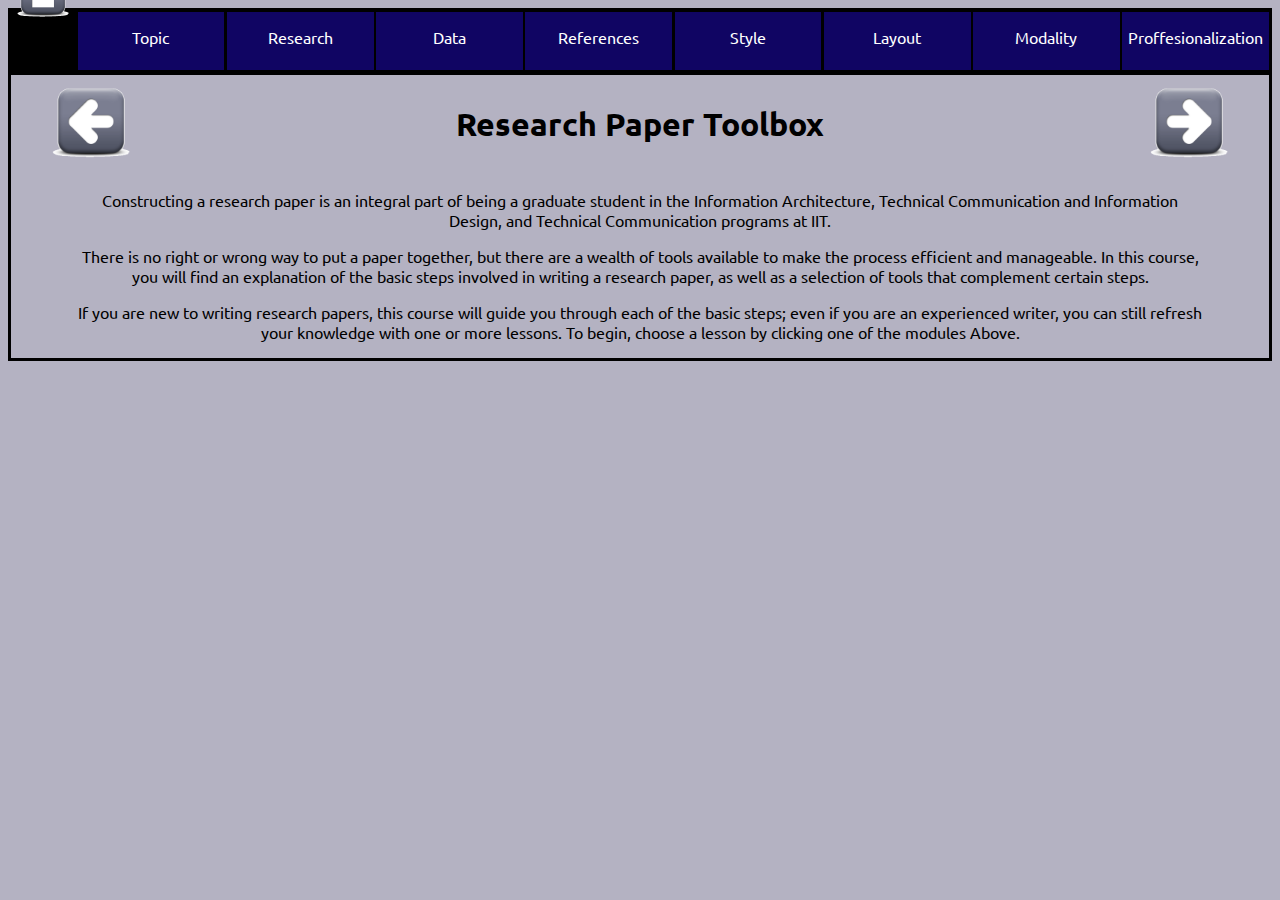
<file: index.html>
<!DOCTYPE html>
<html lang="en">
<head>
    <meta charset="UTF-8">
    <meta http-equiv="X-UA-Compatible" content="IE=edge">
    <meta name="viewport" content="width=device-width, initial-scale=1.0">
    <link rel="stylesheet" href="css/styles.css">
    <link rel="preconnect" href="https://fonts.googleapis.com">
    <link rel="preconnect" href="https://fonts.gstatic.com" crossorigin>
    <link href="https://fonts.googleapis.com/css2?family=Montserrat:wght@900&family=Ubuntu&display=swap" rel="stylesheet">
    <link rel="preconnect" href="https://fonts.googleapis.com">
    <link rel="preconnect" href="https://fonts.gstatic.com" crossorigin>
    <link href="https://fonts.googleapis.com/css2?family=Montserrat:wght@900&family=Ubuntu&display=swap" rel="stylesheet">
    <title>Sustainable Structure Project</title>
</head>
<body>
<div class="pageContainer">
    <header>
        <nav class="navigation">
            <a href="index.html"><img src="./icons/home.gif" alt="Home Icon"></a>
            <div><a class="fill-div" href="topic.html">Topic</a></div>
            <div><a class="fill-div" href="research.html">Research</a></div>
            <div><a class="fill-div" href="data.html">Data</a></div>
            <div><a class="fill-div" href="references.html">References</a></div>
            <div><a class="fill-div" href="style.html">Style</a></div>
            <div><a class="fill-div" href="layout.html">Layout</a></div>
            <div><a class="fill-div" href="modality.html">Modality</a></div>
            <div><a class="fill-div" href="proffesionalization.html">Proffesionalization</a></div>
        </nav>
    </header>

    <div class="titleNav">
        <img class="navArrow leftArrow" src="./icons/arrow_left.gif" alt="Left Navigation Arrow">
        <h1>Research Paper Toolbox</h1>
        <a href="topic.html"><img class="navArrow rightArrow" src="./icons/arrow_right.gif" alt="Right Navigation Arrow"></a>
    </div>

    <div class="home">
        <p>
            Constructing a research paper is an integral part of 
            being a graduate student in the Information Architecture, 
            Technical Communication and Information Design, and Technical Communication programs at IIT. 
        </p>
        <p>
            There is no right or wrong way to put a paper together, but there are a wealth of tools available to make   
            the process efficient and manageable. In this course, you will find an explanation of the basic steps 
            involved in writing a research paper, as well as a selection of tools that complement certain steps.
        </p>
        <p>
            If you are new to writing research papers, this course will guide you through each of the basic steps; 
            even if you are an experienced writer, you can still refresh your knowledge with one or more lessons. 
            To begin, choose a lesson by clicking one of the modules Above.
        </p>
    </div>
</div>
</body>
</html>
</file>
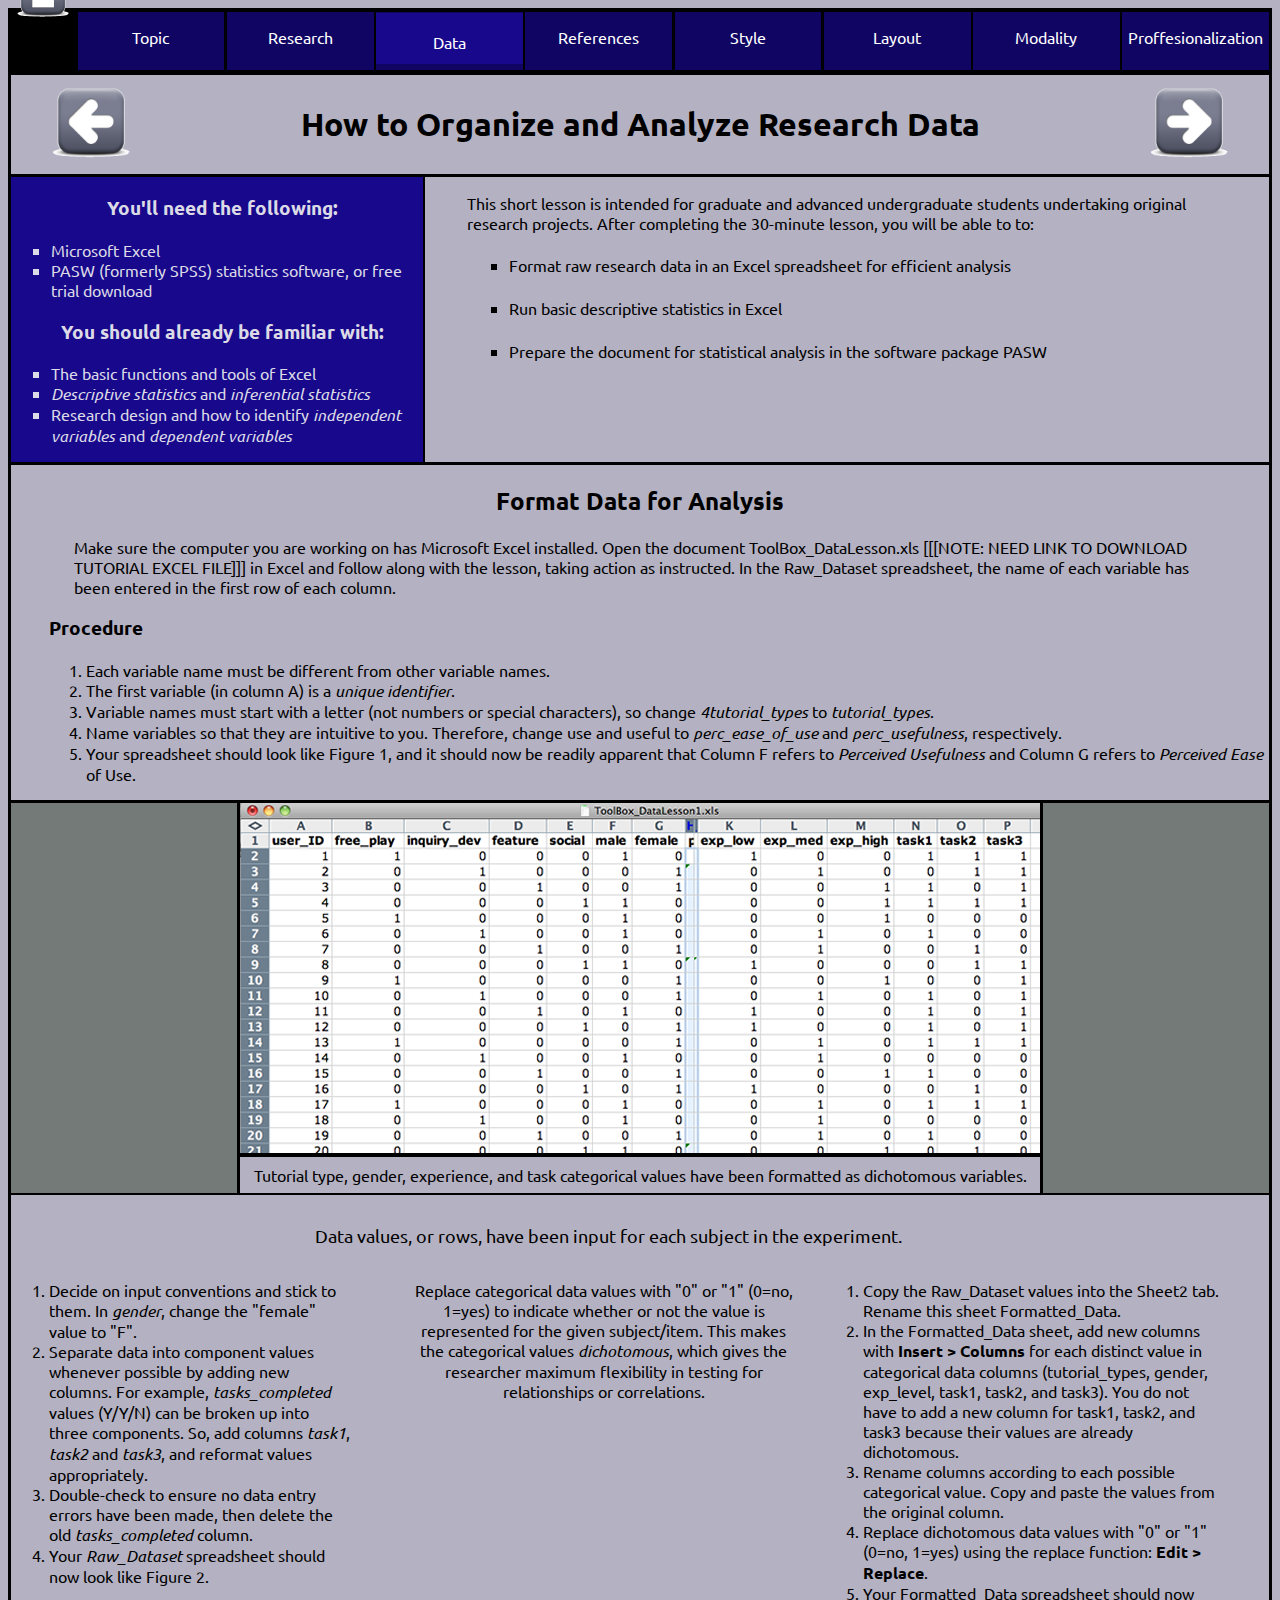
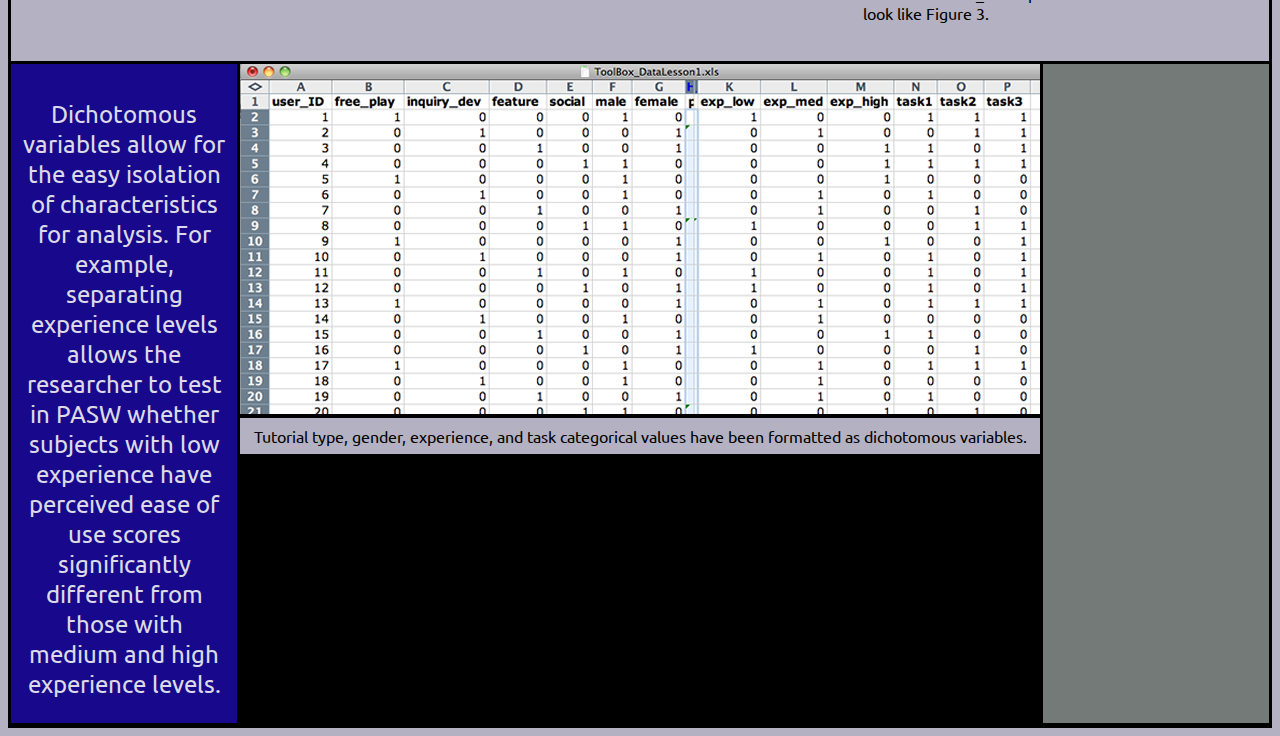
<file: data.html>
<!DOCTYPE html>
<html lang="en">
<head>
    <meta charset="UTF-8">
    <meta http-equiv="X-UA-Compatible" content="IE=edge">
    <meta name="viewport" content="width=device-width, initial-scale=1.0">
    <link rel="stylesheet" href="css/styles.css">
    <link rel="preconnect" href="https://fonts.googleapis.com">
    <link rel="preconnect" href="https://fonts.gstatic.com" crossorigin>
    <link href="https://fonts.googleapis.com/css2?family=Montserrat:wght@900&family=Ubuntu&display=swap" rel="stylesheet">
    <link rel="preconnect" href="https://fonts.googleapis.com">
    <link rel="preconnect" href="https://fonts.gstatic.com" crossorigin>
    <link href="https://fonts.googleapis.com/css2?family=Montserrat:wght@900&family=Ubuntu&display=swap" rel="stylesheet">
    <title>Data</title>
</head>
<body>
<div class="pageContainer">
    <header>
        <nav class="navigation">
            <a href="index.html"><img src="./icons/home.gif" alt="Home Icon"></a>
            <div><a class="fill-div" href="topic.html">Topic</a></div>
            <div><a class="fill-div" href="research.html">Research</a></div>
            <div><a class="fill-div navCurrent" href="data.html">Data</a></div>
            <div><a class="fill-div" href="references.html">References</a></div>
            <div><a class="fill-div" href="style.html">Style</a></div>
            <div><a class="fill-div" href="layout.html">Layout</a></div>
            <div><a class="fill-div" href="modality.html">Modality</a></div>
            <div><a class="fill-div" href="proffesionalization.html">Proffesionalization</a></div>
        </nav>
    </header>

    <div class="titleNav">
        <a href="research.html"><img class="navArrow leftArrow" src="./icons/arrow_left.gif" alt="Left Navigation Arrow"></a>
        <h1>How to Organize and Analyze Research Data</h1>
        <a href="references.html"><img class="navArrow rightArrow" src="./icons/arrow_right.gif" alt="Right Navigation Arrow"></a>
    </div>

    <div class="sidebarGroup">
        <!-- Sidebar -->
        <aside class="sidebar">
            <h3>You'll need the following:</h3>
            <ul>
                <li>Microsoft Excel</li>
                <li>PASW (formerly SPSS) statistics software, or free trial download</li>
            </ul>
            <h3>You should already be familiar with:</h3>
            <ul>   
                <li>The basic functions and tools of Excel</li>
                <li><em>Descriptive statistics</em> and <em>inferential statistics</em></li>
                <li>Research design and how to identify <em>independent variables</em> and <em>dependent variables</em></li>
            </ul>
        </aside>
        <!----------->
        <div class="lessonIntro sidebarSibling">
            <p>This short lesson is intended for graduate and advanced undergraduate students 
                undertaking original research projects. After completing the 30-minute lesson, 
                you will be able to to:
            </p>
            <ul>
                <li>Format raw research data in an Excel spreadsheet for efficient analysis</li>
                <li>Run basic descriptive statistics in Excel</li>
                <li>Prepare the document for statistical analysis in the software package PASW</li>
            </ul>
        </div>
    </div>

    <h2>Format Data for Analysis</h2>
    <p>Make sure the computer you are working on has Microsoft Excel installed. Open the document ToolBox_DataLesson.xls 
        [[[NOTE: NEED LINK TO DOWNLOAD TUTORIAL EXCEL FILE]]] in Excel and follow along with the lesson, 
        taking action as instructed. In the Raw_Dataset spreadsheet, the name of each variable has been entered in the first row of each column.
    </p>
    <h3>Procedure</h3>
    <ol>
        <li>Each variable name must be different from other variable names.</li>
        <li>The first variable (in column A) is a <em>unique identifier</em>.</li>
        <li>Variable names must start with a letter (not numbers or special characters), so change <em>4tutorial_types</em> to <em>tutorial_types</em>.</li>
        <li>Name variables so that they are intuitive to you. Therefore, change use and useful to <em>perc_ease_of_use</em> and <em>perc_usefulness</em>, respectively.</li>
        <li>Your spreadsheet should look like Figure 1, and it should now be readily apparent that Column F refers to <em>Perceived Usefulness</em> and Column G refers to <em>Perceived Ease</em> of Use.</li>
    </ol>

    <div class="imageWrapper">
        <div class="imageContainerLeft"></div>
        <div class="imageContainer">
            <img src="illustrations/datalesson_fig3.png" alt="Data Entry Example 1">
            <!-- Caption -->
            <figcaption>Tutorial type, gender, experience, and task categorical values have been formatted as dichotomous variables.</figcaption>
            <!------------->
        </div>
        <div class="imageContainerRight"></div>
    </div>
    

    <p class="dataDescriptor">Data values, or rows, have been input for each subject in the experiment.</p>

    <div class="contentGroup">
        <div class="contentSibling">
            <ol>
                <li>Decide on input conventions and stick to them. In <em>gender</em>, change the "female" value to "F".</li>
                <li>Separate data into component values whenever possible by adding new columns. For example, <em>tasks_completed</em> values (Y/Y/N) can be broken up into three components. So, add columns <em>task1</em>, <em>task2</em> and <em>task3</em>, and reformat values appropriately.</li>
                <li>Double-check to ensure no data entry errors have been made, then delete the old <em>tasks_completed</em> column.</li>
                <li>Your <em>Raw_Dataset</em> spreadsheet should now look like Figure 2.</li>
            </ol>
        </div>
    
        <div class="contentSibling">
            <p>Replace categorical data values with "0" or "1" (0=no, 1=yes) to indicate whether or not the 
                value is represented for the given subject/item. This makes the categorical values <em>dichotomous</em>, 
                which gives the researcher maximum flexibility in testing for relationships or correlations.
            </p>
        </div>
        
        <div class="contentSibling">
            <ol>
                <li>Copy the Raw_Dataset values into the Sheet2 tab. Rename this sheet Formatted_Data.</li>
                <li>In the Formatted_Data sheet, add new columns with <b>Insert > Columns</b> for each distinct value in categorical data columns (tutorial_types, gender, exp_level, task1, task2, and task3). You do not have to add a new column for task1, task2, and task3 because their values are already dichotomous.</li>
                <li>Rename columns according to each possible categorical value. Copy and paste the values from the original column.</li>
                <li>Replace dichotomous data values with "0" or "1" (0=no, 1=yes) using the replace function: <b>Edit > Replace</b>.</li>
                <li>Your Formatted_Data spreadsheet should now look like Figure 3.</li>
            </ol>
        </div>
    </div>

    <div class="imageWrapper">
        <div class="imageContainerLeft bluebg">
            <!-- Sidebar -->
            <p class="dichotomousSidebar">Dichotomous variables allow for the easy isolation of characteristics for analysis. 
                For example, separating experience levels allows the researcher to test in PASW whether 
                subjects with low experience have perceived ease of use scores significantly different from 
                those with medium and high experience levels.
            </p>
            <!--------->
        </div>
        <div class="imageContainer">
            <img src="illustrations/datalesson_fig3 (1).png" alt="Data Entry Example 2">
            <!-- Caption -->
            <figcaption>Tutorial type, gender, experience, and task categorical values have been formatted as dichotomous variables.</figcaption>
            <!------------->
        </div>
        <div class="imageContainerRight"></div>
    </div>

</div>
</body>
</html>
</file>
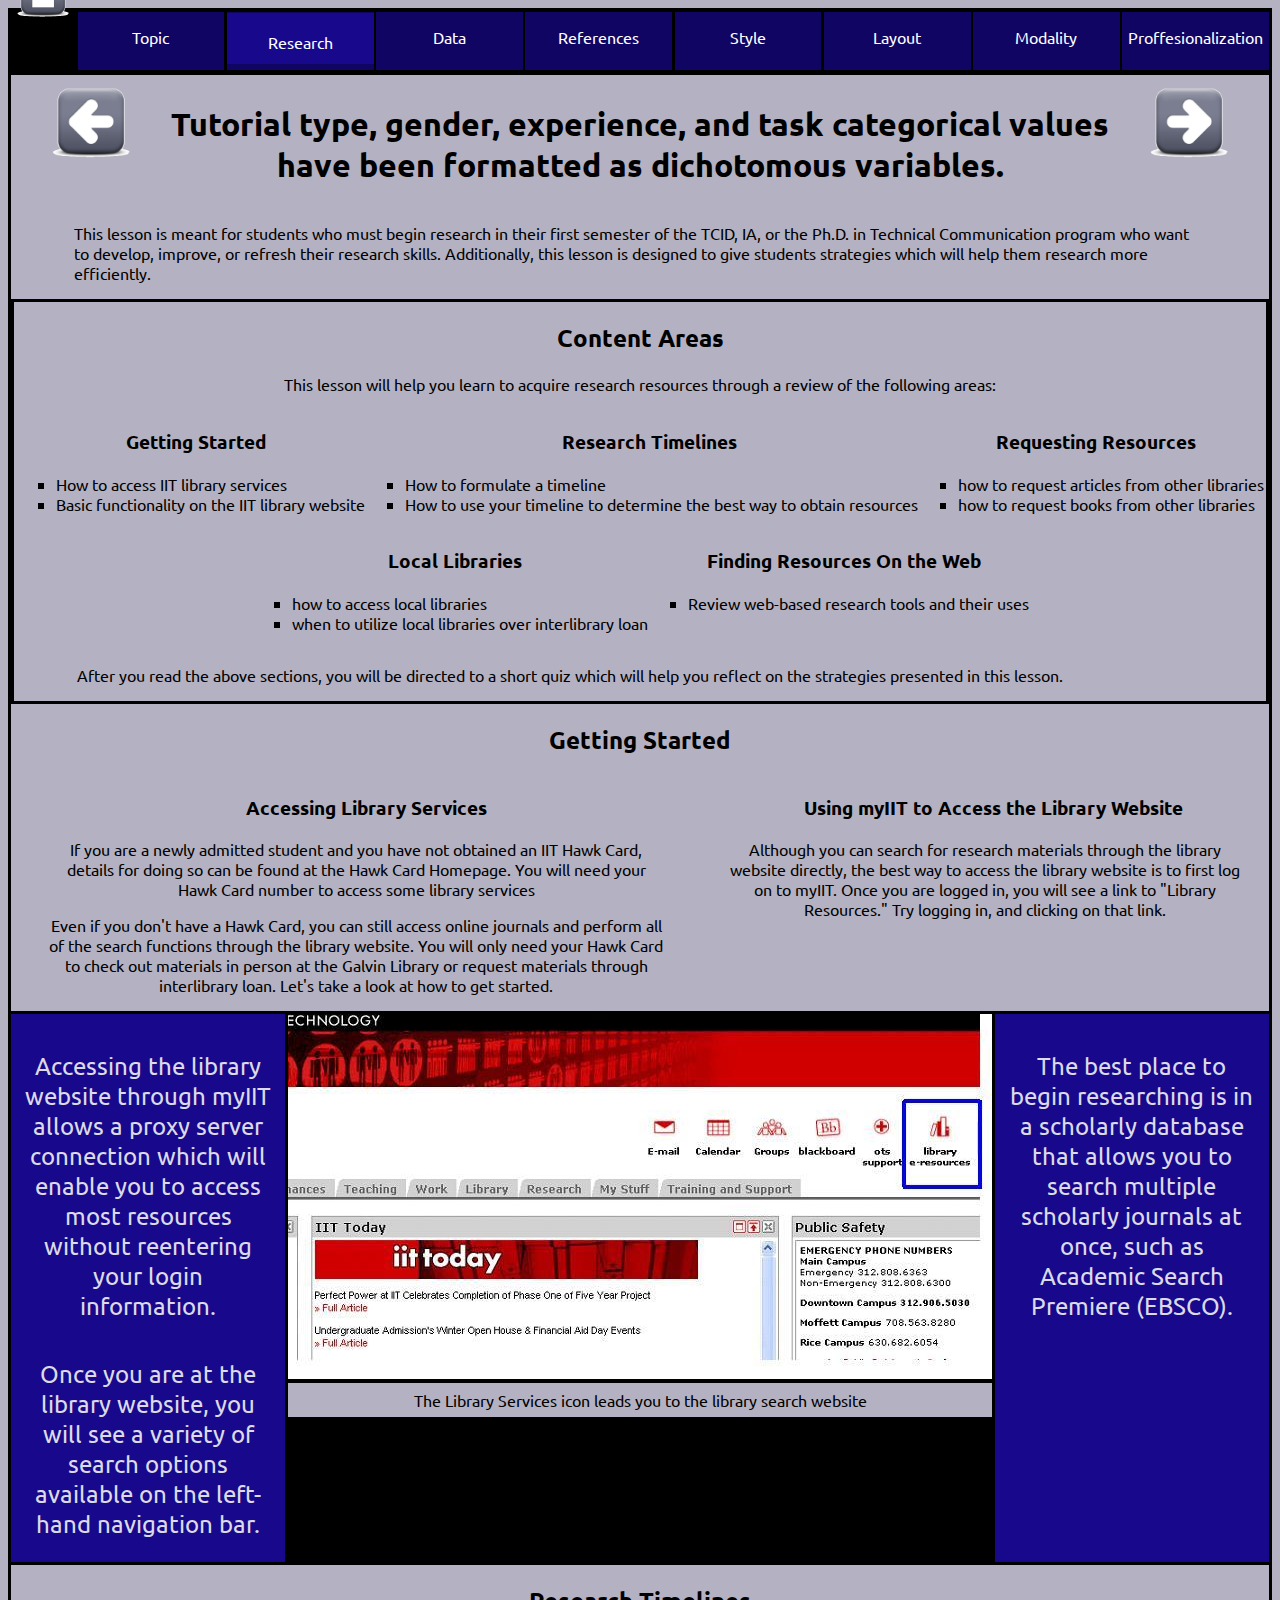
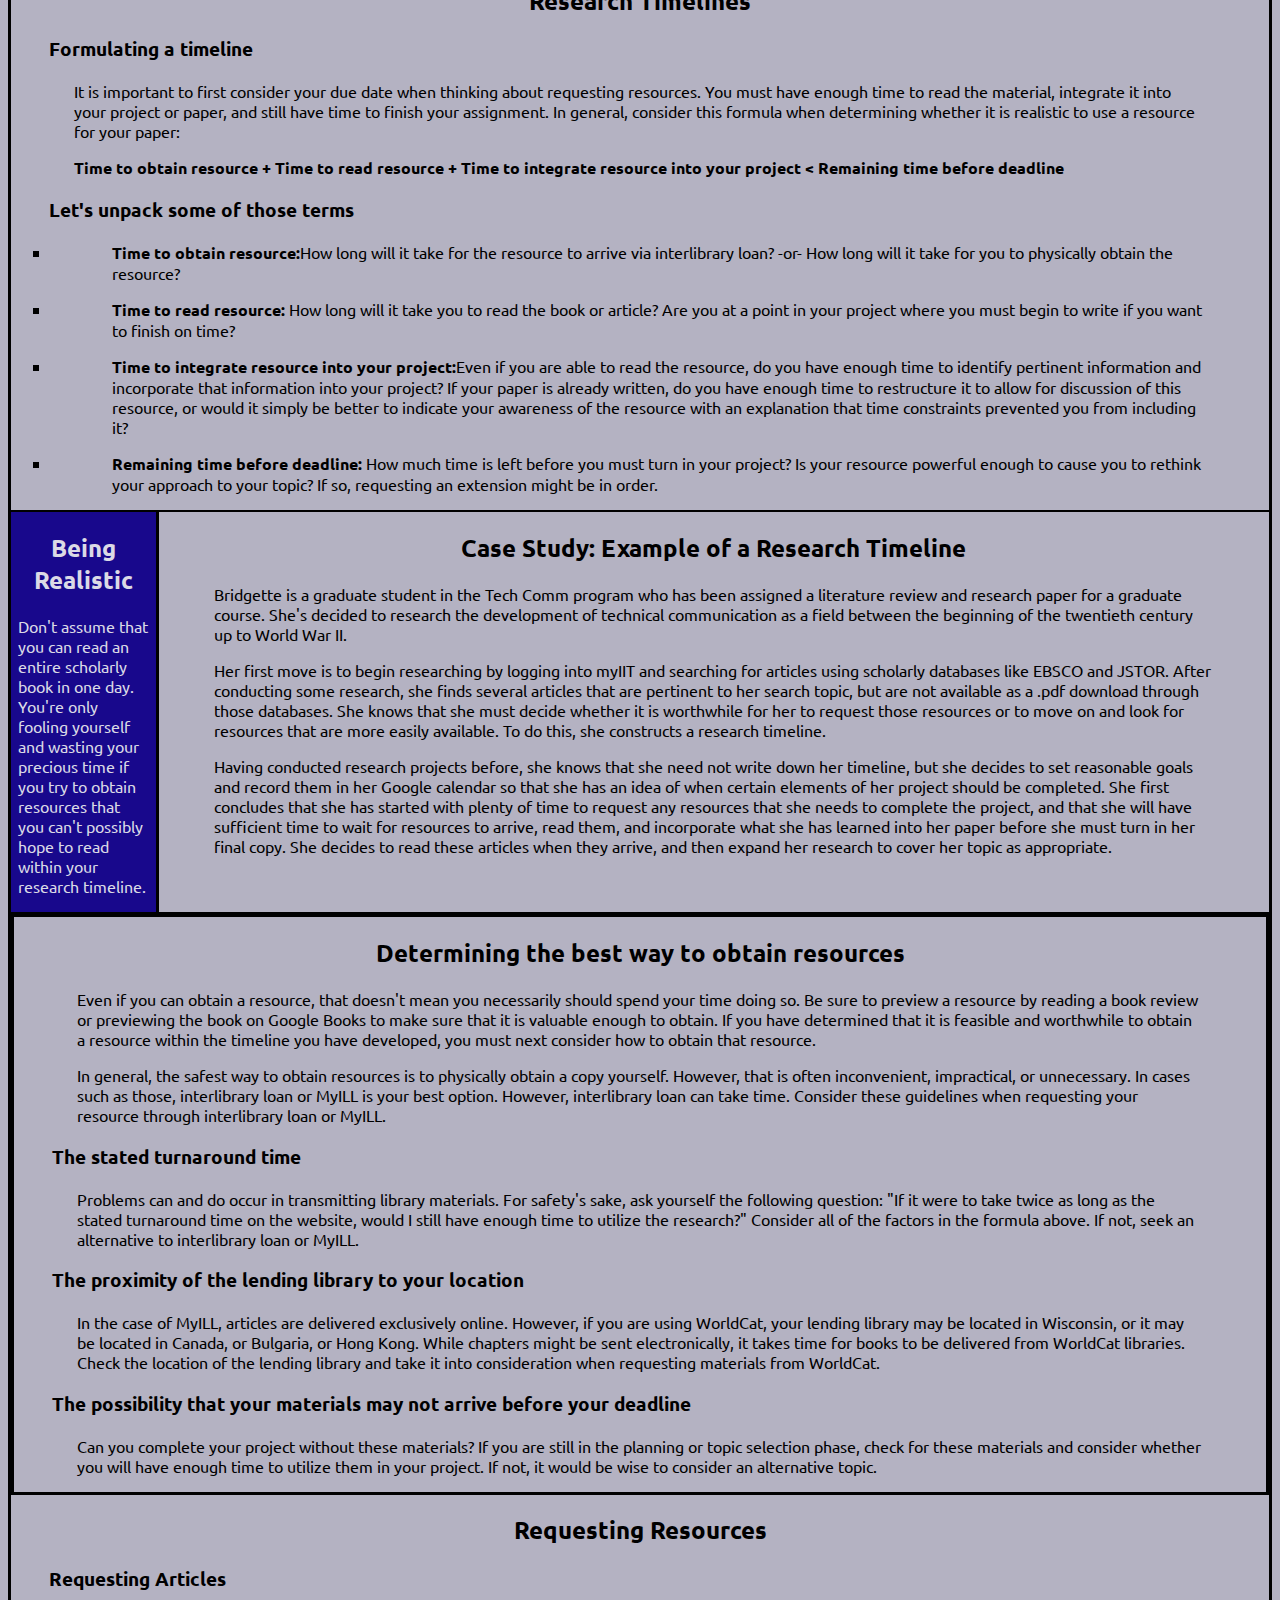
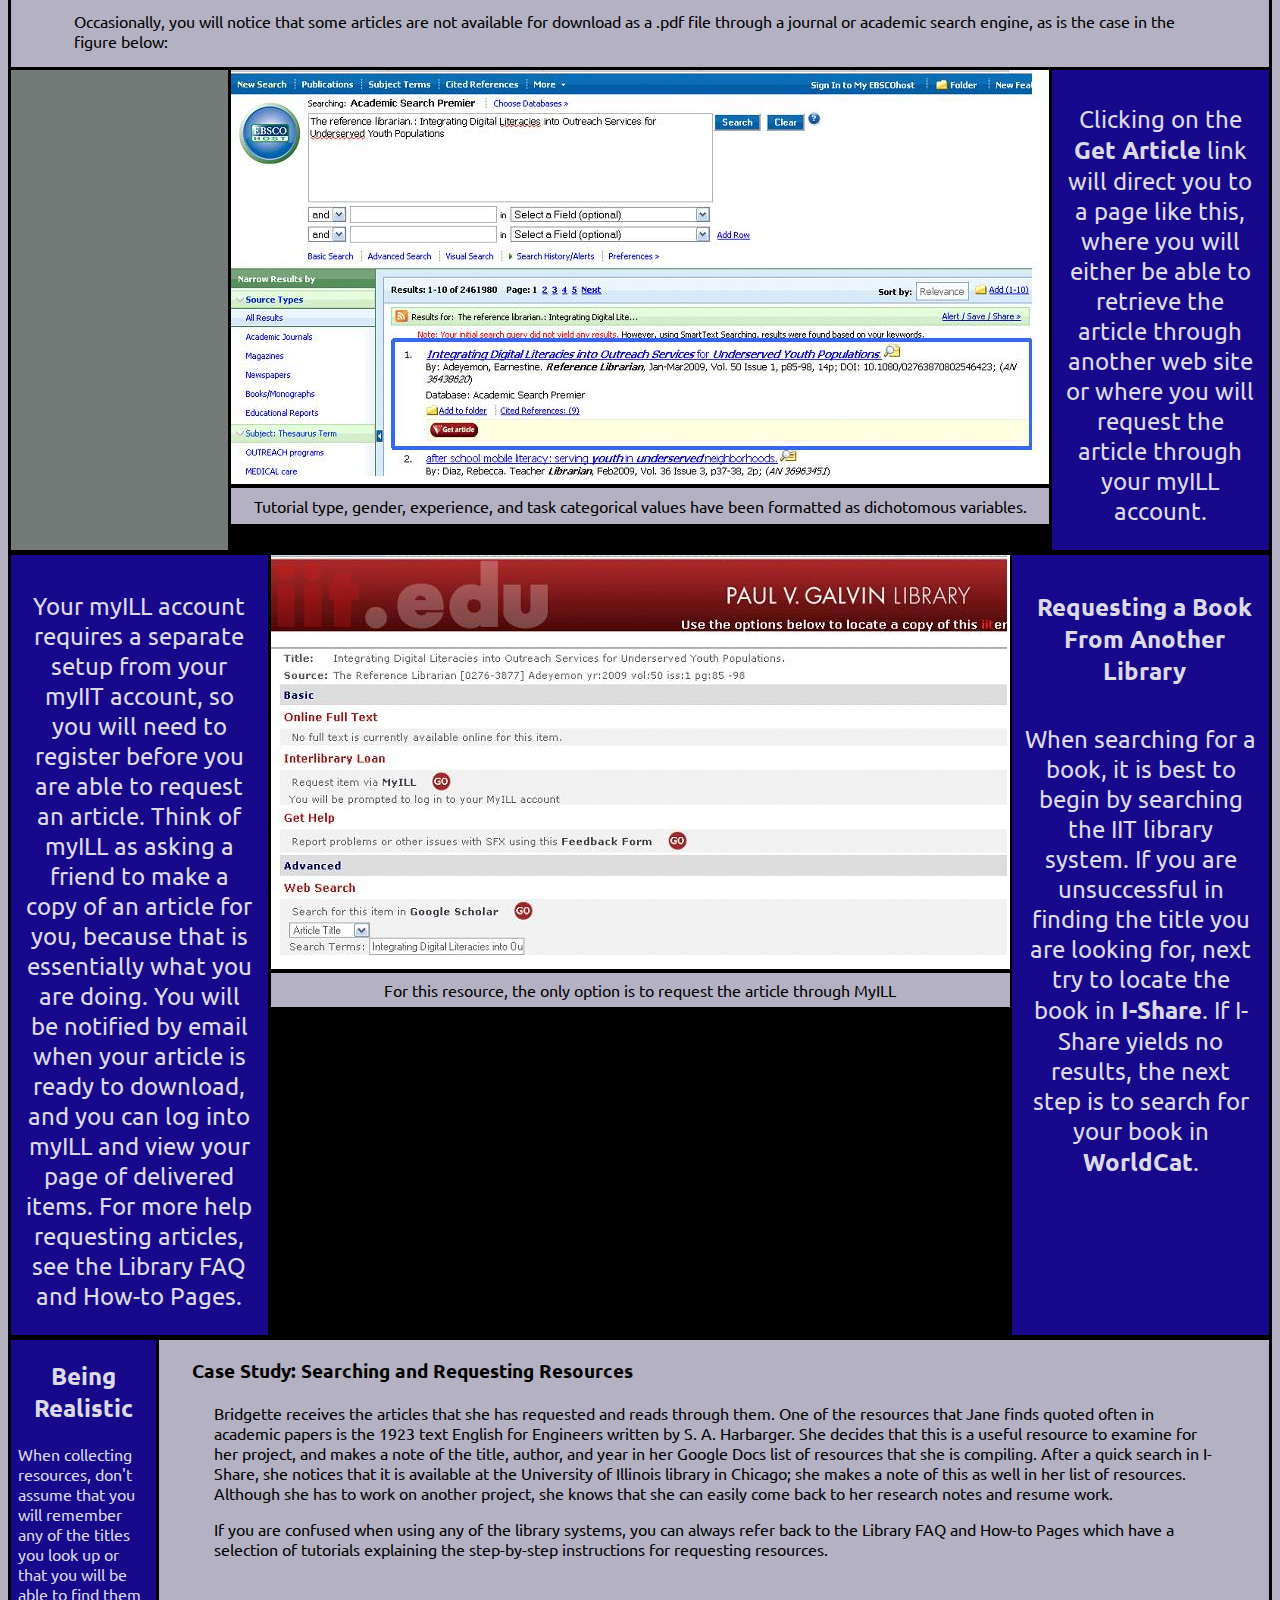
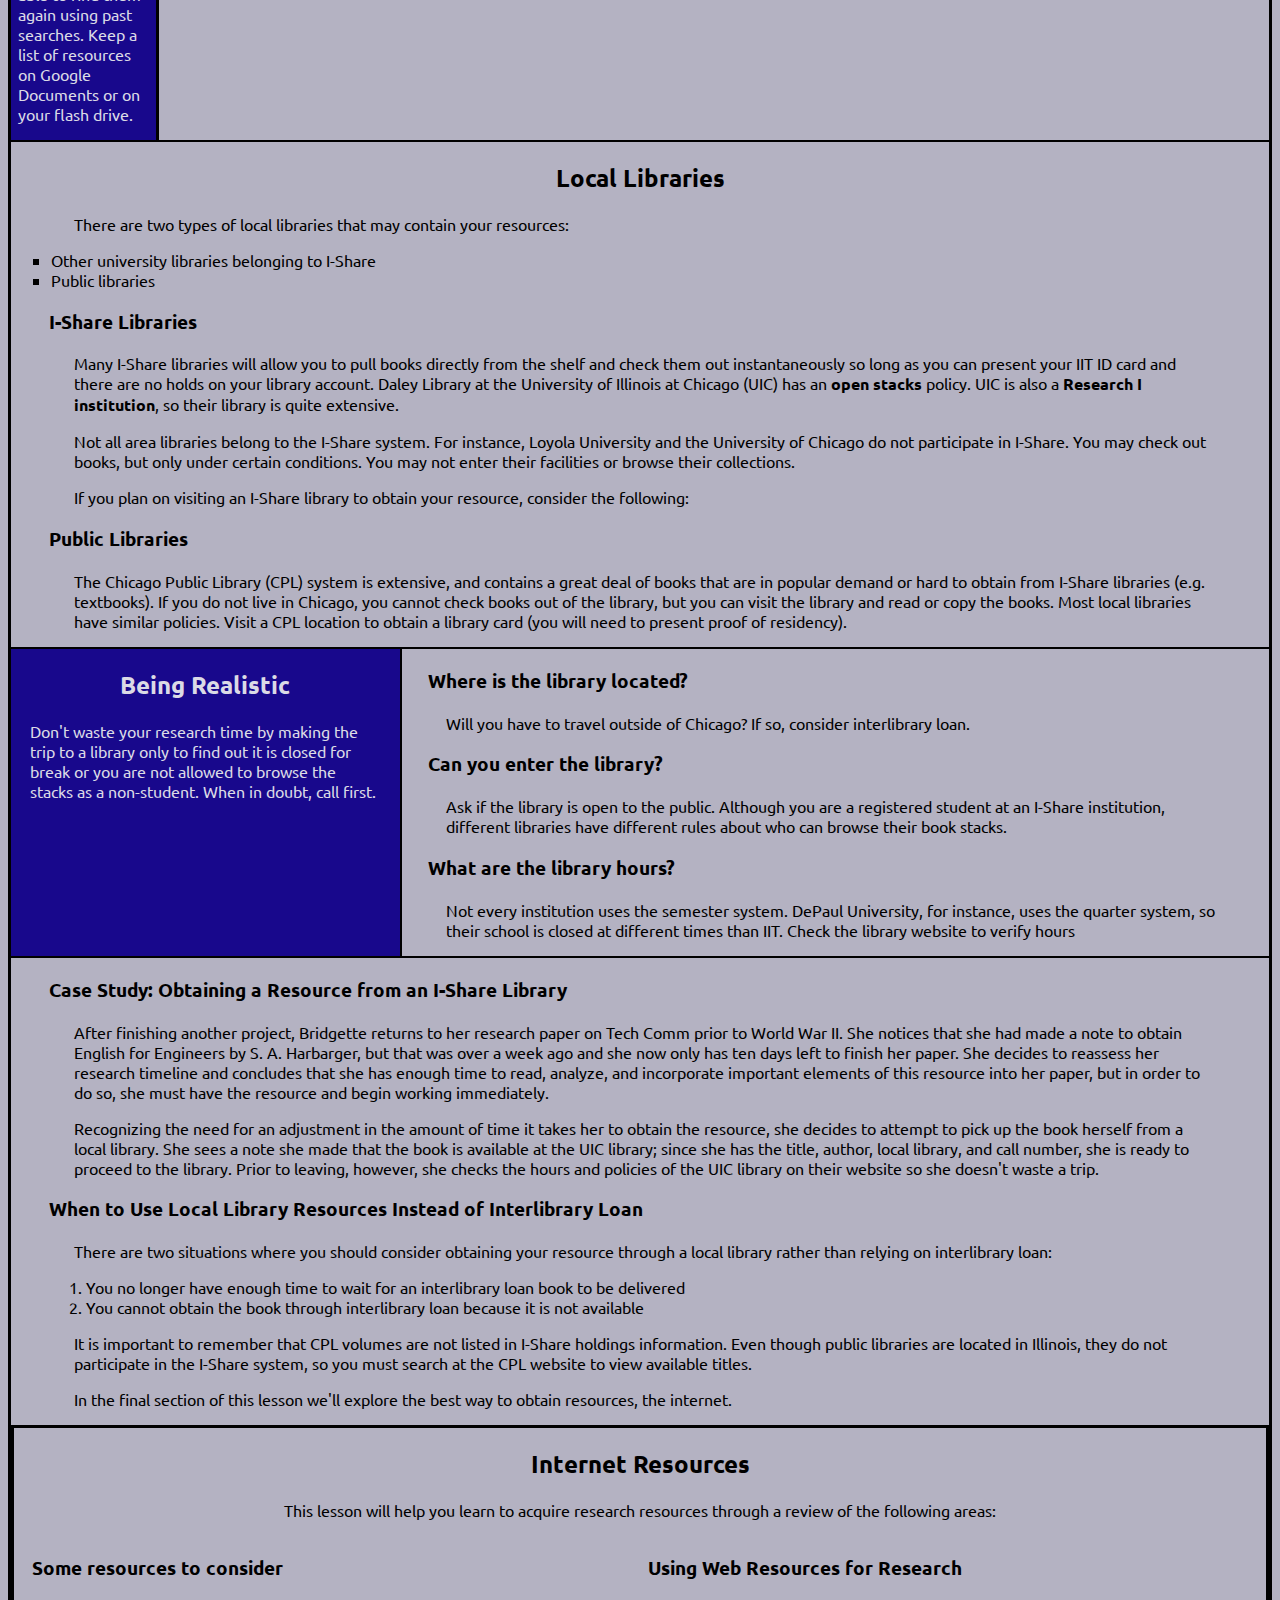
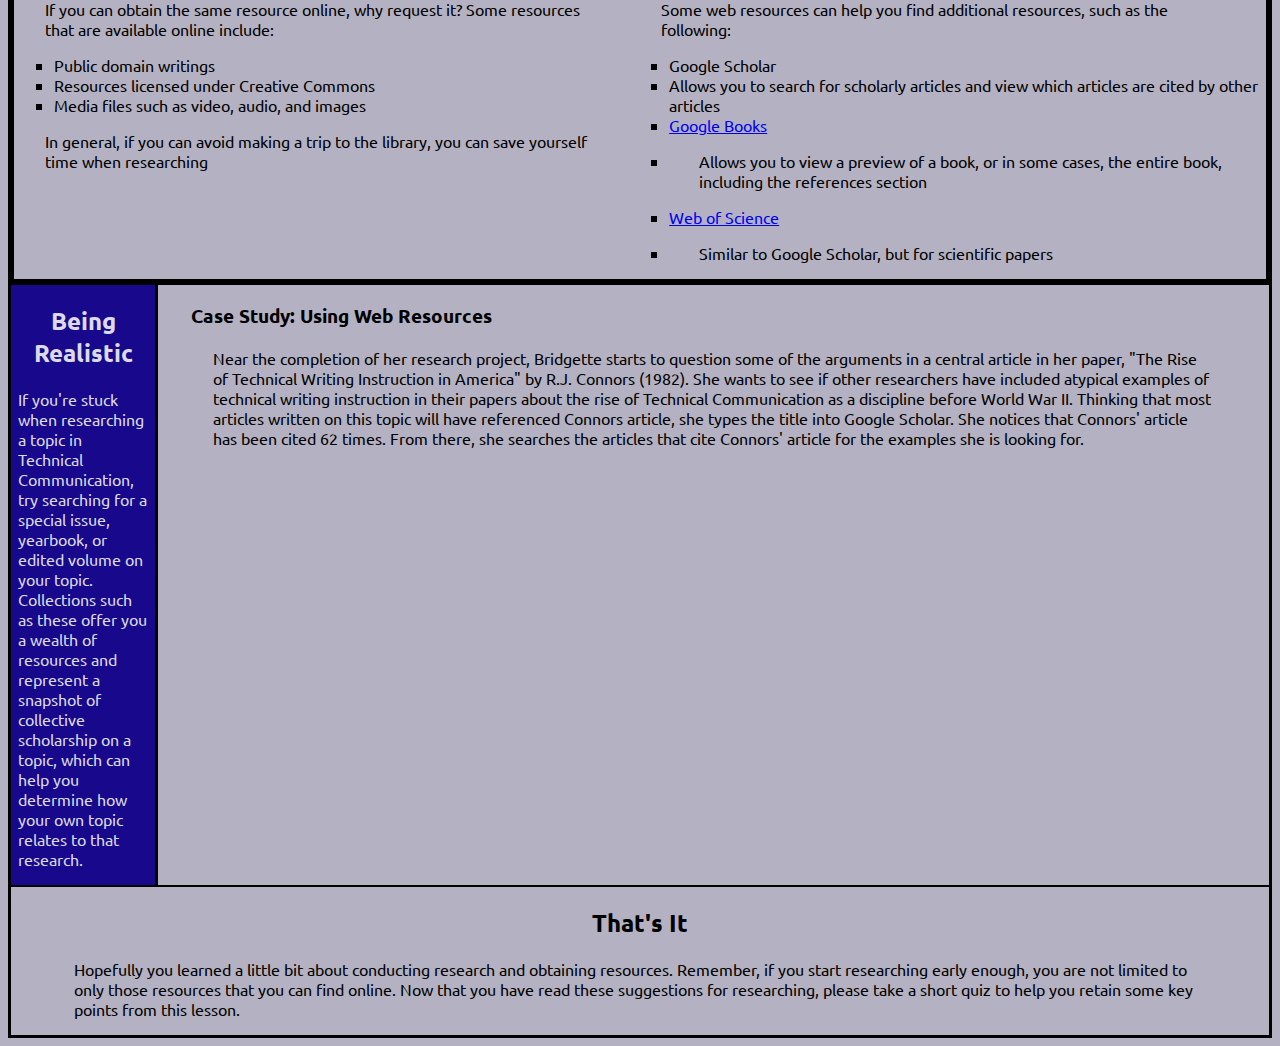
<file: research.html>
<!DOCTYPE html>
<html lang="en">
<head>
    <meta charset="UTF-8">
    <meta http-equiv="X-UA-Compatible" content="IE=edge">
    <meta name="viewport" content="width=device-width, initial-scale=1.0">
    <link rel="stylesheet" href="css/styles.css">
    <link rel="preconnect" href="https://fonts.googleapis.com">
    <link rel="preconnect" href="https://fonts.gstatic.com" crossorigin>
    <link href="https://fonts.googleapis.com/css2?family=Montserrat:wght@900&family=Ubuntu&display=swap" rel="stylesheet">
    <link rel="preconnect" href="https://fonts.googleapis.com">
    <link rel="preconnect" href="https://fonts.gstatic.com" crossorigin>
    <link href="https://fonts.googleapis.com/css2?family=Montserrat:wght@900&family=Ubuntu&display=swap" rel="stylesheet">
    <title>Research</title>
</head>
<body>
<div class="pageContainer">
    <header>
        <nav class="navigation">
            <a href="index.html"><img src="./icons/home.gif" alt="Home Icon"></a>
            <div><a class="fill-div" href="topic.html">Topic</a></div>
            <div><a class="fill-div navCurrent" href="research.html">Research</a></div>
            <div><a class="fill-div" href="data.html">Data</a></div>
            <div><a class="fill-div" href="references.html">References</a></div>
            <div><a class="fill-div" href="style.html">Style</a></div>
            <div><a class="fill-div" href="layout.html">Layout</a></div>
            <div><a class="fill-div" href="modality.html">Modality</a></div>
            <div><a class="fill-div" href="proffesionalization.html">Proffesionalization</a></div>
        </nav>
    </header>

    <div class="titleNav">
        <a href="topic.html"><img class="navArrow leftArrow" src="./icons/arrow_left.gif" alt="Left Navigation Arrow"></a>
        <h1>Tutorial type, gender, experience, and task categorical values have been formatted as dichotomous variables.</h1>
        <a href="data.html"><img class="navArrow rightArrow" src="./icons/arrow_right.gif" alt="Right Navigation Arrow"></a>
    </div>
    

    <p>This lesson is meant for students who must begin research in their first semester of the 
        TCID, IA, or the Ph.D. in Technical Communication program who want to develop, improve, 
        or refresh their research skills. Additionally, this lesson is designed to give students 
        strategies which will help them research more efficiently.
    </p>

    <div class="blackbg">
        <aside class="blackbgFront blackbg">
            <h2>Content Areas</h2>
            <p class="centerText">This lesson will help you learn to acquire research resources through a review of the following areas:</p>

            <div class="contentGroup">
                <div class="contentSection">
                    <h3 class="centerText">Getting Started</h3>
                    <ul>
                        <li>How to access IIT library services</li>
                        <li>Basic functionality on the IIT library website</li>
                    </ul>
                </div>
                <div>
                    <h3 class="centerText">Research Timelines</h3>
                    <ul>
                        <li>How to formulate a timeline</li>
                        <li>How to use your timeline to determine the best way to obtain resources</li>
                    </ul>
                </div>
                <div class="contentSibling">
                    <h3 class="centerText">Requesting Resources</h3>
                    <ul>
                        <li>how to request articles from other libraries</li>
                        <li>how to request books from other libraries</li>
                    </ul>
                </div>
            </div>
            <div class="contentGroup">
                <div class="contentSibling">
                    <h3 class="centerText">Local Libraries</h3>
                    <ul>
                        <li>how to access local libraries</li>
                        <li>when to utilize local libraries over interlibrary loan</li>
                    </ul>
                </div>
                <div class="contentSibling">
                    <h3 class="centerText">Finding Resources On the Web</h3>
                    <ul>
                        <li>Review web-based research tools and their uses</li>
                    </ul>
                </div>
            </div>
            <p>After you read the above sections, you will be directed to a short quiz which will help you 
                reflect on the strategies presented in this lesson.
            </p>
        </aside>
    </div>


    <h2>Getting Started</h2>

    <div class="contentGroup">
        <div class="contentSibling">
            <h3 class="centerText">Accessing Library Services</h3>
            <p>If you are a newly admitted student and you have not obtained an IIT Hawk Card, 
                details for doing so can be found at the Hawk Card Homepage. You will need your 
                Hawk Card number to access some library services
            </p>
            <p>Even if you don't have a Hawk Card, you can still access online journals 
                and perform all of the search functions through the library website. 
                You will only need your Hawk Card to check out materials in person at the Galvin 
                Library or request materials through interlibrary loan. Let's take a look at how to get started.
            </p>
        </div>
        <div class="contentSibling">
            <h3 class="centerText">Using myIIT to Access the Library Website</h3>
            <p>Although you can search for research materials through the library website directly, 
                the best way to access the library website is to first log on to myIIT. 
                Once you are logged in, you will see a link to "Library Resources." 
                Try logging in, and clicking on that link.
            </p>
        </div>
    </div>

    <div class="imageWrapper">
        <div class="imageContainerLeft bluebg">
            <!-- Sidebar -->
            <p class="dichotomousSidebar">Accessing the library website through myIIT allows a proxy server connection which 
                will enable you to access most resources without reentering your login information.
            </p>
            <p class="dichotomousSidebar">Once you are at the library website, you will see a variety of search 
                options available on the left-hand navigation bar.
            </p>
            <!--------->
        </div>
        <div class="imageContainer">
            <img src="illustrations/research2.jpg" alt="myIIT Library Resources Navigation">
            <!-- Caption -->
            <figcaption>The Library Services icon leads you to the library search website</figcaption>
            <!------------->
        </div>
        <div class="imageContainerRight bluebg">
            <!-- sidebar -->
            <p class="dichotomousSidebar">The best place to begin researching is in a scholarly database that allows you to search 
                multiple scholarly journals at once, such as Academic Search Premiere (EBSCO).
            </p>
            <!-- ------- -->
        </div>
    </div>

    <h2>Research Timelines</h2>

    <h3>Formulating a timeline</h3>
    <p>It is important to first consider your due date when thinking about requesting resources. 
        You must have enough time to read the material, integrate it into your project or paper, 
        and still have time to finish your assignment. In general, consider this formula when 
        determining whether it is realistic to use a resource for your paper:
    </p>
    <p><b>Time to obtain resource + Time to read resource + 
        Time to integrate resource into your project < Remaining time before deadline
    </b></p>

    <h3>Let's unpack some of those terms</h3>
    <ul>
        <li><p><b>Time to obtain resource:</b>How long will it take for the resource to arrive via 
            interlibrary loan? -or- How long will it take for you to physically obtain the resource?</p></li>
        <li><p><b>Time to read resource:</b> How long will it take you to read the book or article? 
            Are you at a point in your project where you must begin to write if you want to finish on time?</p></li>
        <li><p><b>Time to integrate resource into your project:</b>Even if you are able to read the resource, 
            do you have enough time to identify pertinent information and incorporate that information into 
            your project? If your paper is already written, do you have enough time to restructure it to allow 
            for discussion of this resource, or would it simply be better to indicate your awareness of the 
            resource with an explanation that time constraints prevented you from including it?</p></li>
        <li><p><b>Remaining time before deadline:</b> How much time is left before you must turn in your project? 
            Is your resource powerful enough to cause you to rethink your approach to your topic? If so, requesting 
            an extension might be in order.</p></li>
    </ul>

    <div class="sidebarGroup">
        <!-- Sidebar -->
        <aside class="sidebar">
            <h2>Being Realistic</h2>
            <p>Don't assume that you can read an entire scholarly book in one day. 
                You're only fooling yourself and wasting your precious time if you try to obtain 
                resources that you can't possibly hope to read within your research timeline.
            </p>
        </aside>
        <!----------->
        <div class="lessonIntro sidebarSibling">
            <h2>Case Study: Example of a Research Timeline</h2>
            <p>Bridgette is a graduate student in the Tech Comm program who has been assigned a 
                literature review and research paper for a graduate course. She's decided to research 
                the development of technical communication as a field between the beginning of the twentieth 
                century up to World War II.
            </p>
            <p>Her first move is to begin researching by logging into myIIT and searching for articles using 
                scholarly databases like EBSCO and JSTOR. After conducting some research, she finds several articles 
                that are pertinent to her search topic, but are not available as a .pdf download through those databases. 
                She knows that she must decide whether it is worthwhile for her to request those resources or to move on
                and look for resources that are more easily available. To do this, she constructs a research timeline.
            </p>
            <p>Having conducted research projects before, she knows that she need not write down her timeline, 
                but she decides to set reasonable goals and record them in her Google calendar so that she has an idea 
                of when certain elements of her project should be completed. She first concludes that she has started with 
                plenty of time to request any resources that she needs to complete the project, and that she will have 
                sufficient time to wait for resources to arrive, read them, and incorporate what she has learned into her 
                paper before she must turn in her final copy. She decides to read these articles when they arrive, and then 
                expand her research to cover her topic as appropriate.
            </p>
        </div>
    </div>

    <div class="blackbgFront">
        <h2>Determining the best way to obtain resources</h2>
        <p>Even if you can obtain a resource, that doesn't mean you necessarily should spend your time doing so. 
            Be sure to preview a resource by reading a book review or previewing the book on Google Books to make 
            sure that it is valuable enough to obtain. If you have determined that it is feasible and worthwhile to 
            obtain a resource within the timeline you have developed, you must next consider how to obtain that resource.
        </p>
        <p>In general, the safest way to obtain resources is to physically obtain a copy yourself. However, that 
            is often inconvenient, impractical, or unnecessary. In cases such as those, interlibrary loan or MyILL 
            is your best option. However, interlibrary loan can take time. Consider these guidelines when requesting 
            your resource through interlibrary loan or MyILL.
        </p>

        <h3>The stated turnaround time</h3>
        <p>Problems can and do occur in transmitting library materials. For safety's sake, 
            ask yourself the following question: "If it were to take twice as long as the stated 
            turnaround time on the website, would I still have enough time to utilize the research?" 
            Consider all of the factors in the formula above. If not, seek an alternative to interlibrary 
            loan or MyILL.
        </p>
        <h3>The proximity of the lending library to your location</h3>
        <p>In the case of MyILL, articles are delivered exclusively online. However, if you are using WorldCat, 
            your lending library may be located in Wisconsin, or it may be located in Canada, or Bulgaria, 
            or Hong Kong. While chapters might be sent electronically, it takes time for books to be delivered 
            from WorldCat libraries. Check the location of the lending library and take it into consideration 
            when requesting materials from WorldCat.
        </p>
        <h3>The possibility that your materials may not arrive before your deadline</h3>
        <p>Can you complete your project without these materials? If you are still in the planning 
            or topic selection phase, check for these materials and consider whether you will have 
            enough time to utilize them in your project. If not, it would be wise to consider an alternative topic.
        </p>
    </div>

    <h2>Requesting Resources</h2>
    <h3>Requesting Articles</h3>
    <p>Occasionally, you will notice that some articles are not available for download as a 
        .pdf file through a journal or academic search engine, as is the case in the figure below:
    </p>

    <div class="imageWrapper">
        <div class="imageContainerLeft"></div>
        <div class="imageContainer">
            <img src="illustrations/research4_image1.jpg" alt="Article not available for download example">
            <!-- Caption -->
            <figcaption>Tutorial type, gender, experience, and task categorical values have been formatted as dichotomous variables.</figcaption>
            <!------------->
        </div>
        <div class="imageContainerRight bluebg">
            <!-- Sidebar -->
            <p class="dichotomousSidebar">Clicking on the <b>Get Article</b> link will direct you to a page like this, 
                where you will either be able to retrieve the article through another web site or 
                where you will request the article through your myILL account.
            </p>
            <!--------->
        </div>
    </div>

    <div class="imageWrapper">
        <div class="imageContainerLeft bluebg">
            <p class="dichotomousSidebar">Your myILL account requires a separate setup from your myIIT account, 
                so you will need to register before you are able to request an article. 
                Think of myILL as asking a friend to make a copy of an article for you, 
                because that is essentially what you are doing. You will be notified by email when your 
                article is ready to download, and you can log into myILL and view your page of delivered items. 
                For more help requesting articles, see the Library FAQ and How-to Pages.
            </p>
        </div>
        <div class="imageContainer">
            <img src="illustrations/research4_image2.jpg" alt="Article not available for download solution">
            <!-- Caption -->
            <figcaption>For this resource, the only option is to request the article through MyILL</figcaption>
            <!------------->
        </div>
        <div class="imageContainerRight bluebg">
            <h3 class="dichotomousSidebar">Requesting a Book From Another Library</h3>
            <p class="dichotomousSidebar">When searching for a book, it is best to begin by searching the IIT library system. 
                If you are unsuccessful in finding the title you are looking for, next try to locate the book 
                in <b>I-Share</b>. If I-Share yields no results, the next step is to search for your book in <b>WorldCat</b>.
            </p>
        </div>
    </div>

    <div class="sidebarGroup">
        <!-- Sidebar -->
        <aside class="sidebar">
            <!-- Sidebar -->
            <h2>Being Realistic</h2>
            <p>When collecting resources, don't assume that you will remember any of the titles 
                you look up or that you will be able to find them again using past searches. 
                Keep a list of resources on Google Documents or on your flash drive.
            </p>
            <!------------->
        </aside>
        <div class="lessonIntro sidebarSibling">
            <h3>Case Study: Searching and Requesting Resources</h3>
            <p>Bridgette receives the articles that she has requested and reads through them. 
                One of the resources that Jane finds quoted often in academic papers is the 1923 
                text English for Engineers written by S. A. Harbarger. She decides that this is a 
                useful resource to examine for her project, and makes a note of the title, author, 
                and year in her Google Docs list of resources that she is compiling. After a quick 
                search in I-Share, she notices that it is available at the University of Illinois 
                library in Chicago; she makes a note of this as well in her list of resources. 
                Although she has to work on another project, she knows that she can easily come back 
                to her research notes and resume work.
            </p>
            <p>If you are confused when using any of the library systems, you can always 
                refer back to the Library FAQ and How-to Pages which have a selection of tutorials 
                explaining the step-by-step instructions for requesting resources.
            </p>
        </div>
    </div>


    <h2>Local Libraries</h2>
    <p>There are two types of local libraries that may contain your resources:</p>

    <ul>
        <li>Other university libraries belonging to I-Share</li>
        <li>Public libraries</li>
    </ul>

    <h3>I-Share Libraries</h3>
    <p>Many I-Share libraries will allow you to pull books directly from the shelf and 
        check them out instantaneously so long as you can present your IIT ID card and 
        there are no holds on your library account. Daley Library at the University of 
        Illinois at Chicago (UIC) has an <b>open stacks</b> policy. UIC is also a <b>Research I institution</b>, 
        so their library is quite extensive.
    </p>
    <p>Not all area libraries belong to the I-Share system. For instance, 
        Loyola University and the University of Chicago do not participate in I-Share. 
        You may check out books, but only under certain conditions. You may not enter 
        their facilities or browse their collections.
    </p>

     

    <p>If you plan on visiting an I-Share library to obtain your resource, consider the following:</p>
    

    <h3>Public Libraries</h3>
    <p>The Chicago Public Library (CPL) system is extensive, and contains a great deal of books 
        that are in popular demand or hard to obtain from I-Share libraries (e.g. textbooks). 
        If you do not live in Chicago, you cannot check books out of the library, but you can 
        visit the library and read or copy the books. Most local libraries have similar policies. 
        Visit a CPL location to obtain a library card (you will need to present proof of residency).
    </p>

    <div class="sidebarGroup">
        <aside class="sidebar">
            <!-- Sidebar -->
            <h2>Being Realistic</h2>
            <p>Don't waste your research time by making the trip to a library only to find out it is 
                closed for break or you are not allowed to browse the stacks as a non-student. When 
                in doubt, call first.
            </p>
            <!------------->
        </aside>
        <div class="lessonIntro sidebarSibling">
            <h3>Where is the library located?</h3>
            <p>Will you have to travel outside of Chicago? If so, consider interlibrary loan.</p>
            <h3>Can you enter the library?</h3>
            <p>Ask if the library is open to the public. Although you are a registered student at an I-Share institution, different libraries have different rules about who can browse their book stacks.</p>
            <h3>What are the library hours?</h3>
            <p>Not every institution uses the semester system. DePaul University, for instance, uses the quarter system, so their school is closed at different times than IIT. Check the library website to verify hours</p>
        </div>
    </div>

    <h3>Case Study: Obtaining a Resource from an I-Share Library</h3>
    <p>After finishing another project, Bridgette returns to her research paper on Tech Comm prior to 
        World War II. She notices that she had made a note to obtain English for Engineers by S. A. Harbarger, 
        but that was over a week ago and she now only has ten days left to finish her paper. She decides to 
        reassess her research timeline and concludes that she has enough time to read, analyze, and incorporate 
        important elements of this resource into her paper, but in order to do so, she must have the resource and begin working immediately.
    </p>
    <p>Recognizing the need for an adjustment in the amount of time it takes her to obtain the resource, 
        she decides to attempt to pick up the book herself from a local library. She sees a note she made that 
        the book is available at the UIC library; since she has the title, author, local library, and call number, 
        she is ready to proceed to the library. Prior to leaving, however, she checks the hours and policies of the 
        UIC library on their website so she doesn't waste a trip.
    </p>

    <h3>When to Use Local Library Resources Instead of Interlibrary Loan</h3>
    <p>There are two situations where you should consider obtaining your resource through a local library rather than relying on interlibrary loan:</p>
    <ol>
        <li>You no longer have enough time to wait for an interlibrary loan book to be delivered</li>
        <li>You cannot obtain the book through interlibrary loan because it is not available</li>
    </ol>

    <p>It is important to remember that CPL volumes are not listed in I-Share holdings information. 
        Even though public libraries are located in Illinois, they do not participate in the I-Share system, 
        so you must search at the CPL website to view available titles.
    </p>

    <p>In the final section of this lesson we'll explore the best way to obtain resources, the internet.</p>


    <aside class="blackbgFront blackbg">
        <h2>Internet Resources  </h2>
        <p class="centerText">This lesson will help you learn to acquire research resources through a review of the following areas:</p>

        <div class="contentGroup">
            <div class="contentSection">
                <h3>Some resources to consider</h3>
                <p>If you can obtain the same resource online, why request it? Some resources that are available online include:</p>
                <ul>
                    <li>Public domain writings</li>
                    <li>Resources licensed under Creative Commons</li>
                    <li>Media files such as video, audio, and images</li>
                </ul>
                <p>In general, if you can avoid making a trip to the library, you can save yourself time when researching</p>
            </div>
            <div>
                <h3>Using Web Resources for Research</h3>
                <p>Some web resources can help you find additional resources, such as the following:</p>
                <ul>
                    <li><a href="http://scholar.google.com/schhp?hl=en"></a>Google Scholar</li>
                    <li>Allows you to search for scholarly articles and view which articles are cited by other articles</li>
                    <li><a href="http://books.google.com/books">Google Books</a></li>
                    <li><p>Allows you to view a preview of a book, or in some cases, the entire book, including the references section</p></li>
                    <li><a href="http://thomsonreuters.com/products_services/science/science_products/a-z/web_of_science">Web of Science</a></li>
                    <li><p>Similar to Google Scholar, but for scientific papers</p></li>
                </ul>
            </div>
        </div>
    </aside>    
    

    <div class="sidebarGroup">
        <aside class="sidebar">
            <!-- Sidebar -->
            <aside>
                <h2>Being Realistic</h2>
                <p>If you're stuck when researching a topic in Technical Communication, 
                    try searching for a special issue, yearbook, or edited volume on your topic. 
                    Collections such as these offer you a wealth of resources and represent a 
                    snapshot of collective scholarship on a topic, which can help you determine 
                    how your own topic relates to that research.
                </p>
            </aside>
            <!------------->
        </aside>
        <div class="lessonIntro sidebarSibling">
            <h3>Case Study: Using Web Resources</h3>
            <p>Near the completion of her research project, Bridgette starts to question some 
                of the arguments in a central article in her paper, "The Rise of Technical 
                Writing Instruction in America" by R.J. Connors (1982). She wants to see if other 
                researchers have included atypical examples of technical writing instruction in their 
                papers about the rise of Technical Communication as a discipline before World War II. 
                Thinking that most articles written on this topic will have referenced Connors article, 
                she types the title into Google Scholar. She notices that Connors' article has been cited 
                62 times. From there, she searches the articles that cite Connors' article for the examples 
                she is looking for.
            </p>
        </div>
    </div>
       
    <h2>That's It</h2>
    <p>Hopefully you learned a little bit about conducting research and obtaining resources. 
        Remember, if you start researching early enough, you are not limited to only those 
        resources that you can find online. Now that you have read these suggestions for researching, 
        please take a short quiz to help you retain some key points from this lesson.
    </p>
</div >
</body>
</html>
</file>
<file: css/styles.css>
/* ----- Navigation ----- */
.navigation {
    display: flex;
    justify-content: flex-start;
    background-color: black;
    height: 4em;
}

.navigation div{
    background-color: #100563;
    position: relative;
    width: 12%;
    height: 90%;
    top:2%;
    text-align: center;
    margin-left: .2%;
}

.navigation div:hover{
    background-color: #18088c;
}

.navigation a {
    text-decoration: none;
    color: white;
    position: relative;
    top: 25%;
    padding-top: 20%;
}

a.fill-div{
    display: block;
    height: 65%;
    width: 100%;
    position: relative;
    top: -25%;
    /* margin-top: 5%;; */
}

.navbg {
    background-color: black;
}

div .navCurrent{
    background-color: #18088c;
    position: relative;
    top: 1%;
    height: 38%;
}

a.navCurrent {
    padding-top: 13%;
    padding-bottom: 7%;;
}

.navigation img {
    width: 4em;
    position: relative;
    bottom: 19.8em;
}

.navigation img:hover {
    opacity: 0.85;
}

/* ----- Title Navigation ----- */

.titleNav {
    display: flex;
    justify-content: space-between;
}

.navArrow {
    width: 6em;
    height: 6em;
}

.navArrow:hover {
    opacity: .85;
}

.leftArrow {
    padding-left: 2em;
}

.rightArrow {
    padding-right: 2em;
}

/* ----- General Styling ----- */

body{
    background-color: #b4b2c2;
}

h1, h2, h3 {
    font-family: 'Bree Serif', 'Montserrat', sans-serif;
    font-family: 'Bree Serif', 'Ubuntu', sans-serif;
}

h1{
    text-align: center;
    padding-top: .6%;
}

h2{
    text-align: center;
}

h3 {
    padding-left: 3%;
}

p, ul, ol, a, figcaption {
    font-family: 'Gantari', 'Montserrat', sans-serif;
    font-family: 'Gantari', 'Ubuntu', sans-serif;
}

p {
    padding-left: 5%;
    padding-right: 5%;  
}

ul{
    list-style-type: square;
}

ol {
    padding-left: 6%;
}

img {
    /* margin: auto auto  auto; */
}

figcaption {
    background-color: #b4b2c2;
    text-align: center;
    padding-top: 1%;
    padding-bottom: 1%;
}

.lessonIntro li{
    margin: 3% auto;
}

.pageContainer {
    border: solid;
}

.centerText {
    text-align: center;
}

.home {
    text-align: center;
}


/* ----- Image Styling ----- */

.imageWrapper {
    display: flex;
    justify-content: center;
    background-color: black;   
}

.imageContainer {
    margin: .2% auto .2% auto;
}

.imageContainerLeft {
    background-color: #747a77;
    width: 30%;
    margin: .2% .2% .2% auto;
}

.imageContainerRight {
    background-color: #747a77;
    width: 30%;
    margin: .2% auto .2% .2%;
}

.dataDescriptor {
    text-align: center;
    font-size: 110%;
    padding-top: 1%;
    padding-right: 10%;
}

/* ----- Content Sibling Styling ----- */

.contentGroup {
    display: flex;
    justify-content: center;
}

.contentGroup ol {
    padding-left: 10%;
    padding-right: 10%;
    padding-bottom: 5%;;
}

.contentSibling p{
    text-align: center;
}

.bluebg {
    background-color: #18088c;
}


.blackbgFront {
    background-color: #b4b2c2;
    height: 100%;
    border: 3px solid black; 
}


/* ----- Sidebar Styling ----- */

.sidebarGroup {
    display: flex;
    justify-content: center;
    background-color: black;
    
}
.sidebar {
    background-color: #18088c;
    color: #dbdae6;
    margin: .2% .2% .2% auto;
    width: 50%;
}

.sidebarSibling {
    background-color: #b4b2c2;
    margin: .2% auto .2% auto;
}

.sidebarSibling p ol{
    padding-left: 2%;;
}

.sidebarSibling ul{
    padding-left: 10%;
}

.sidebar h3{
    text-align: center ;
}

.dichotomousSidebar {
    text-align: center;
    color: #dbdae6;
    font-size: 147.5%;
    padding-top: 5%;
}
</file>
